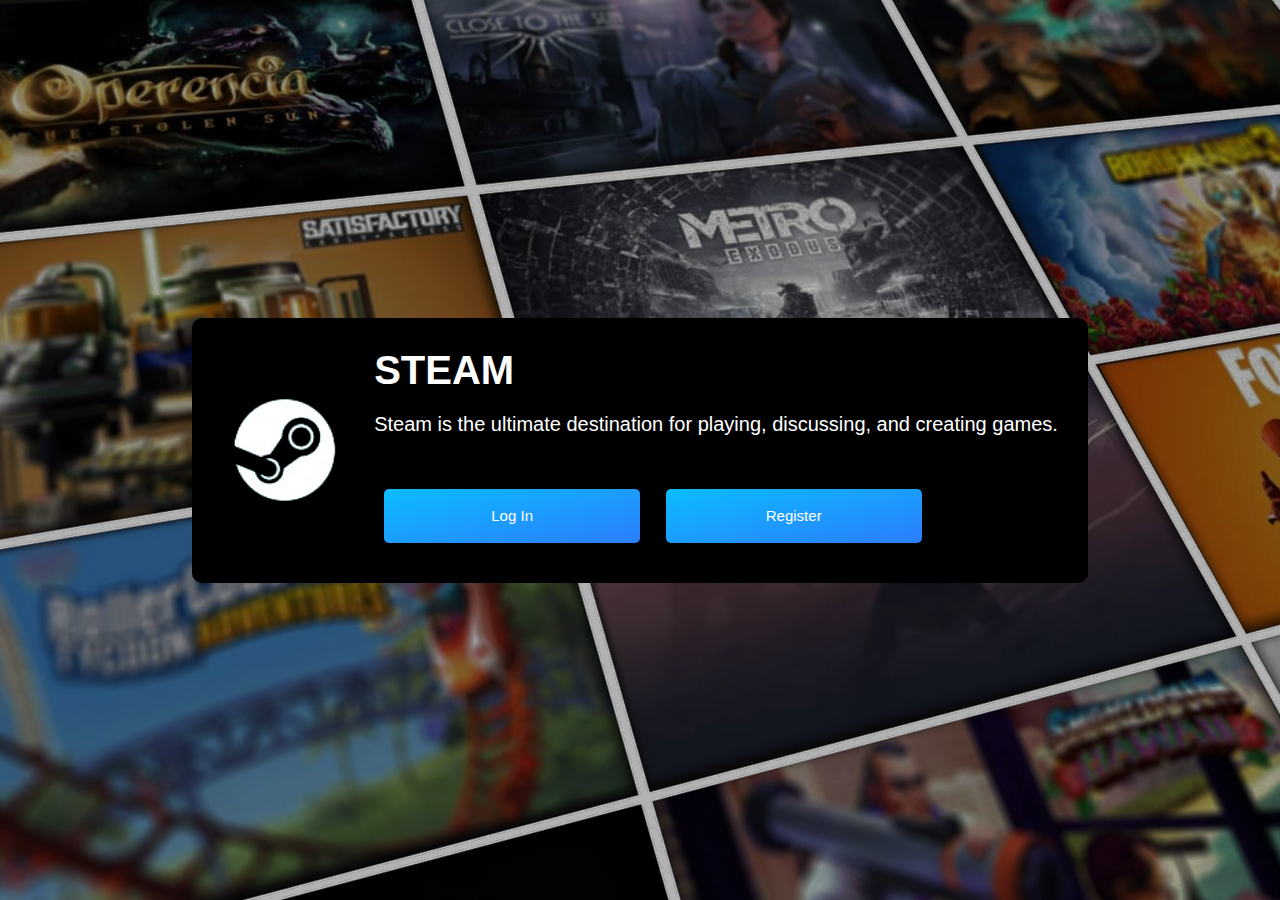
<file: index.html>
<!DOCTYPE html>
<html>
<head>
    <title>Welcome to STEAM</title>
    <link rel="icon" href="image/images-removebg-preview.png" type="image/png">
    <style type="text/css">
        body {
            background-image: url(image/background.png);
            font-family: Arial, sans-serif;
            margin: 0;
            height: 100vh; 
            display: flex;
            align-items: center;
            justify-content: center; 
            background-size: cover;
        }

        .container {
            display: flex; 
            align-items: center; 
            justify-content: center; 
            text-align: left;
            color: white;
            background-color: black;
            padding: 30px;
            border-radius: 10px;
        }
 
        .right img {
            max-width: 300px;
            margin-top: 0;
            height: auto;
        }

        .left {
            font-size: 20px;
            margin-left: 20px;
        }

        h1 {
            margin: 0;
        }

        button {
            width: 20vw;
            height: 6vh;
            font-size: 15px;
            padding: 10px 20px;
            margin: 10px;
            border: none;
            cursor: pointer;
            border-radius: 5px;
            background-image: linear-gradient(to bottom right, #0bbcff, #2b7efe);
            color: white;
            transition: background-color 0.3s;
        }

        button:hover {
            background-image: linear-gradient(to bottom right, #2b7efe, #0bbcff);
        }
    </style>
</head>
<body>
    <div class="container">
        <div class="right">
            <img src="image/logo.png">
        </div>
        <div class="left">
            <h1>STEAM</h1>
            <p>Steam is the ultimate destination for playing, discussing, and creating games.</p><br>
            <button id="login" onclick="openLogIn()">Log In</button>
            <button id="register" onclick="openRegis()">Register</button>
        </div>
    </div>

    <script>
        function openLogIn(){
            window.location.href = "login.html";
        }

        function openRegis(){
            window.location.href = "register.html";
        }
    </script>
</body>
</html>
</file>
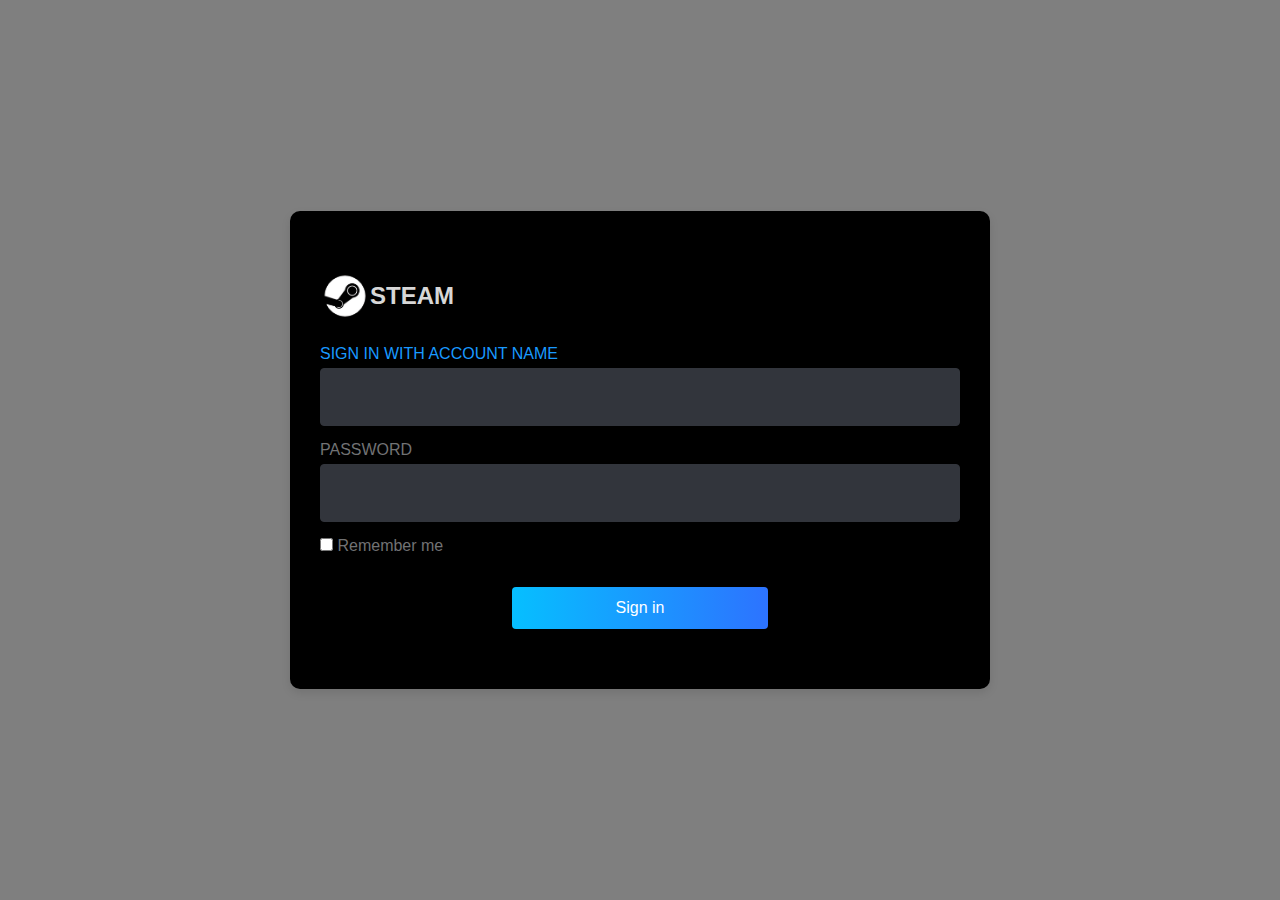
<file: login.html>
<!DOCTYPE html>
<html lang="id">
<head>
    <meta charset="UTF-8">
    <meta name="viewport" content="width=device-width, initial-scale=1.0">
    <title>Form Login</title>
    <link rel="stylesheet" href="css/style.css">
    <link rel="icon" href="image/images-removebg-preview.png" type="image/png">
    <script src="script/script.js"></script>
</head>
<body>
    <div class="login-container">
        <form id="login-form" class="login-form" onsubmit="return validateForm()">
            <div class="container-title" style="display: flex; align-items: center; margin-bottom: 1.5rem;">
                <img src="image/images-removebg-preview.png" height="50px" width="50px" alt="">
                <h2>STEAM</h2>
            </div>
            <div class="input-group">
                <label for="username" style="font-weight: 100; color: #1999ff;">SIGN IN WITH ACCOUNT NAME</label>
                <input type="text" id="username" name="username">
                <p class="error-message" id="username-error">Username harus diisi!</p>
            </div>
            <div class="input-group">
                <label for="password" style="font-weight: 100; color: #717274;">PASSWORD</label>
                <input type="password" id="password" name="password">
                <p class="error-message" id="password-error">Password harus minimal 8 karakter, termasuk huruf kapital dan angka.</p>
            </div>
            <input type="checkbox" id="remember-me">
            <label for="remember-me" style="color: #717274;">Remember me</label><br>
            <div class="container-login" style="display: flex; justify-content: center; margin-top: 2rem;">
                <button type="submit" id="sign-in" class="login-btn">Sign in</button>
            </div>
        </form>
    </div>
</body>
</html>
</file>
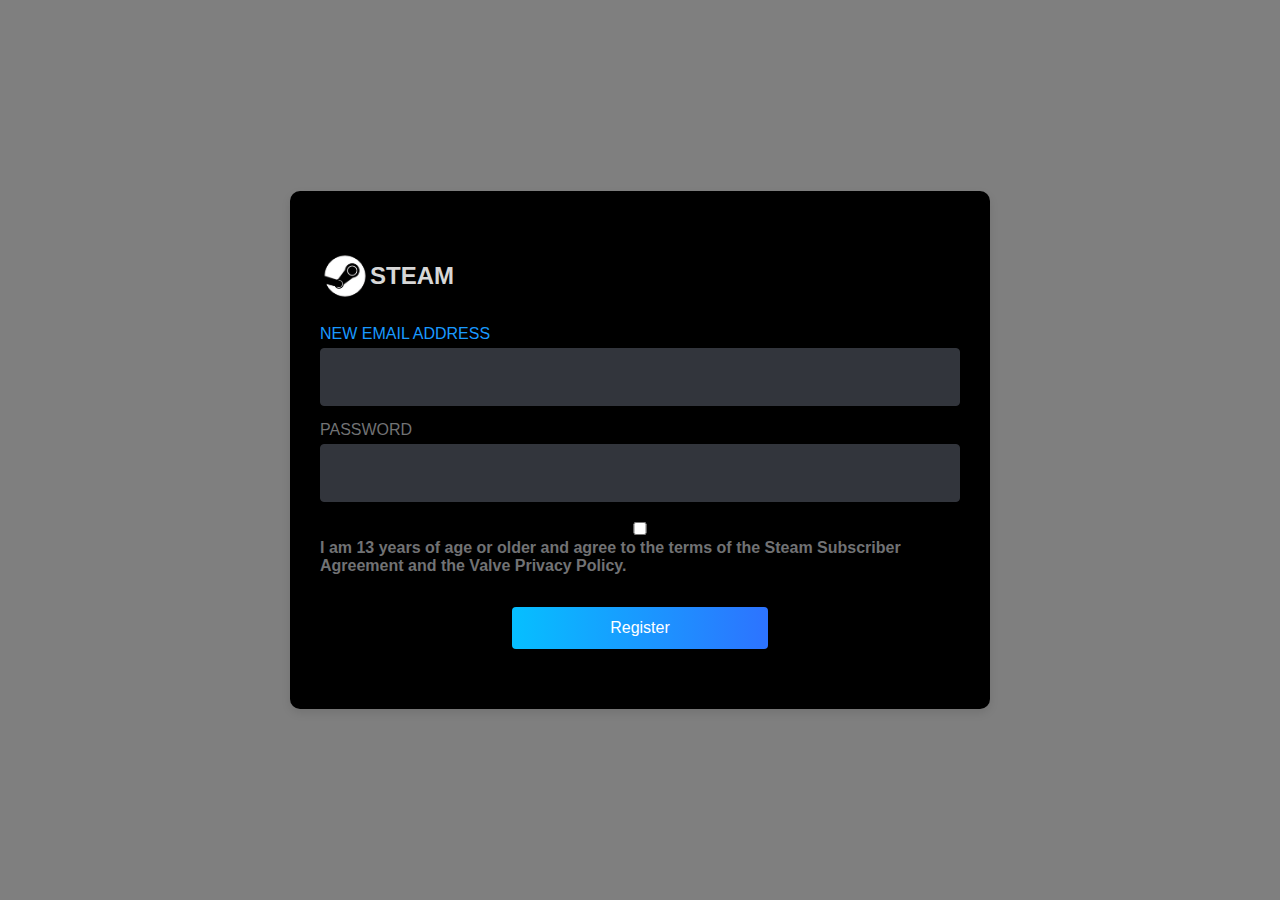
<file: register.html>
<!DOCTYPE html>
<html lang="id">
<head>
    <meta charset="UTF-8">
    <meta name="viewport" content="width=device-width, initial-scale=1.0">
    <title>Form Register</title>
    <link rel="icon" href="image/images-removebg-preview.png" type="image/png">
    <link rel="stylesheet" href="css/style.css">
    <script src="script/script.js"></script>
</head>
<body>
    <div class="login-container">
        <form id="register-form" class="login-form" onsubmit="return validateForm()">
            <div class="container-title" style="display: flex; align-items: center; margin-bottom: 1.5rem;">
                <img src="image/images-removebg-preview.png" height="50px" width="50px" alt="">
                <h2>STEAM</h2>
            </div>
            <div class="input-group">
                <label for="email" style="font-weight: 100; color: #1999ff;">NEW EMAIL ADDRESS</label>
                <input type="text" id="email" name="email">
                <p class="error-message" id="email-error">Email harus valid!</p>
            </div>
            <div class="input-group">
                <label for="password" style="font-weight: 100; color: #717274;">PASSWORD</label>
                <input type="password" id="password" name="password">
                <p class="error-message" id="password-error">Password harus minimal 8 karakter, termasuk huruf kapital dan angka.</p>
            </div>
            <div class="input-group">
                <input type="checkbox" id="terms">
                <label for="terms" style="color: #717274;">
                    I am 13 years of age or older and agree to the terms of the Steam Subscriber Agreement and the Valve Privacy Policy.
                </label>
                <p class="error-message" id="terms-error">Anda harus menyetujui syarat dan ketentuan.</p>
            </div>
            <div class="container-login" style="display: flex; justify-content: center; margin-top: 2rem;">
                <button type="submit" id="register" class="login-btn">Register</button>
            </div>
        </form>
    </div>
</body>
</html>
</file>
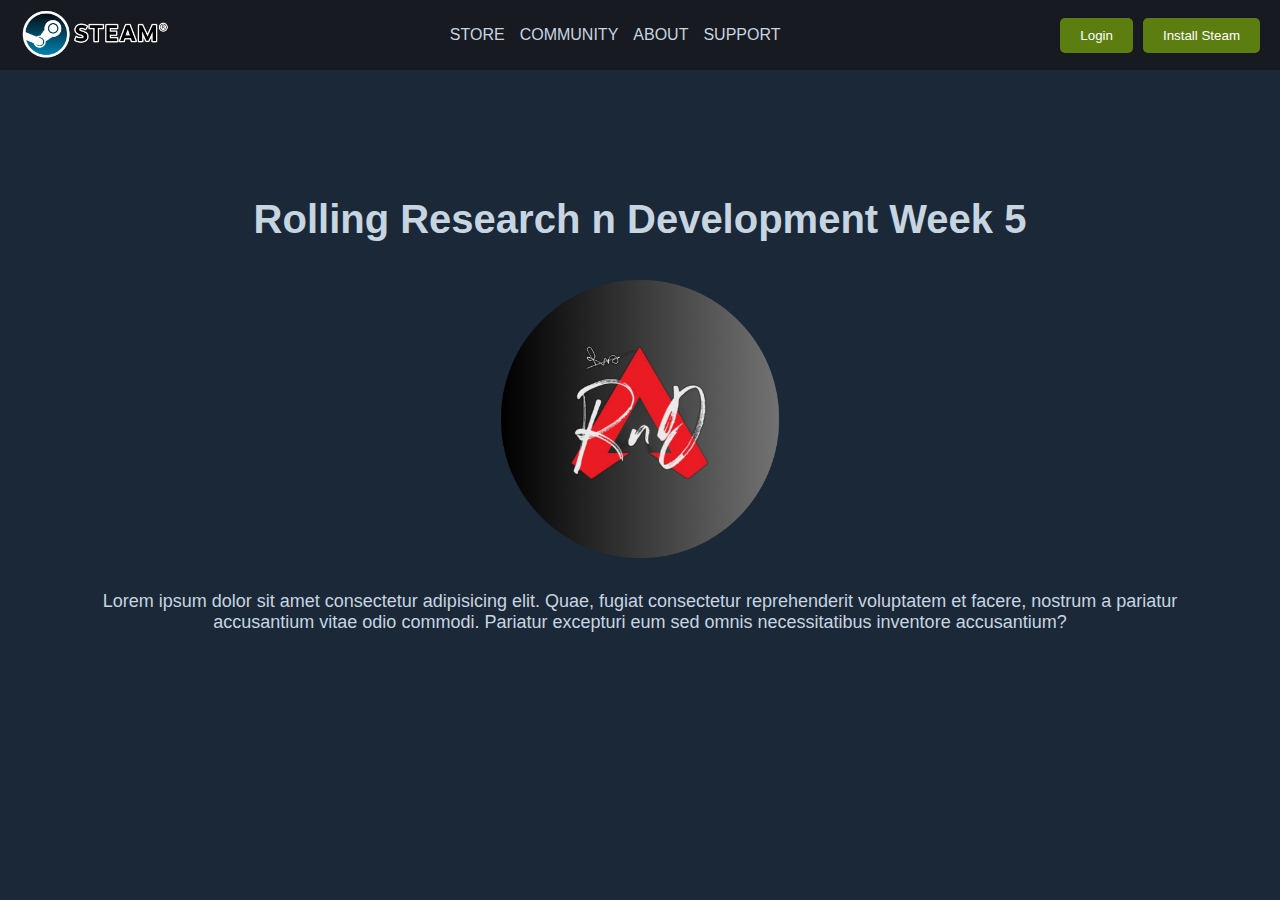
<file: support.html>
<!DOCTYPE html>
<html>

<head>
    <title>Rolling RnD Week 5</title>
    <link href="css/stylesheet.css" rel="stylesheet">
    <link rel="icon" href="image/images-removebg-preview.png" type="image/png">
</head>

<body>
    <div class="header-section">
        <div class="navbar">
            <div class="logo">
                <img src="image/steam-logo.png" alt="steam-logo">
            </div>
            <div class="navigation">
                <ul>
                    <li><a href="dashboard.html">Store</a></li>
                    <li><a href="#">Community</a></li>
                    <li><a href="about.html">About</a></li>
                    <li><a href="support.html">Support</a></li>
                </ul>
            </div>

            <div class="user-controls">
                <button id="login" class="login-btn" onclick="location.href = 'index.html';">Login</button>
                <button class="install-btn">Install Steam</button>
            </div>
        </div>
    </div>

    <div style="padding-top: 80px;">
        <h1 style="text-align: center; font-family: Arial; font-size: 40px; padding-top: 20px;">Rolling Research n
            Development Week 5</h1>
        <div style="text-align: center;">
            <img style="width: 300px; height: auto;" src="image/rnd.png">
        </div>
        <p style="padding-left: 70px; padding-right: 70px; font-size: 18px; text-align: center; font-family: Arial;">
            Lorem ipsum dolor sit amet consectetur adipisicing elit. Quae, fugiat consectetur reprehenderit voluptatem
            et facere, nostrum a pariatur accusantium vitae odio commodi. Pariatur excepturi eum sed omnis
            necessitatibus inventore accusantium?</p>
    </div>

</body>

</html>
</file>
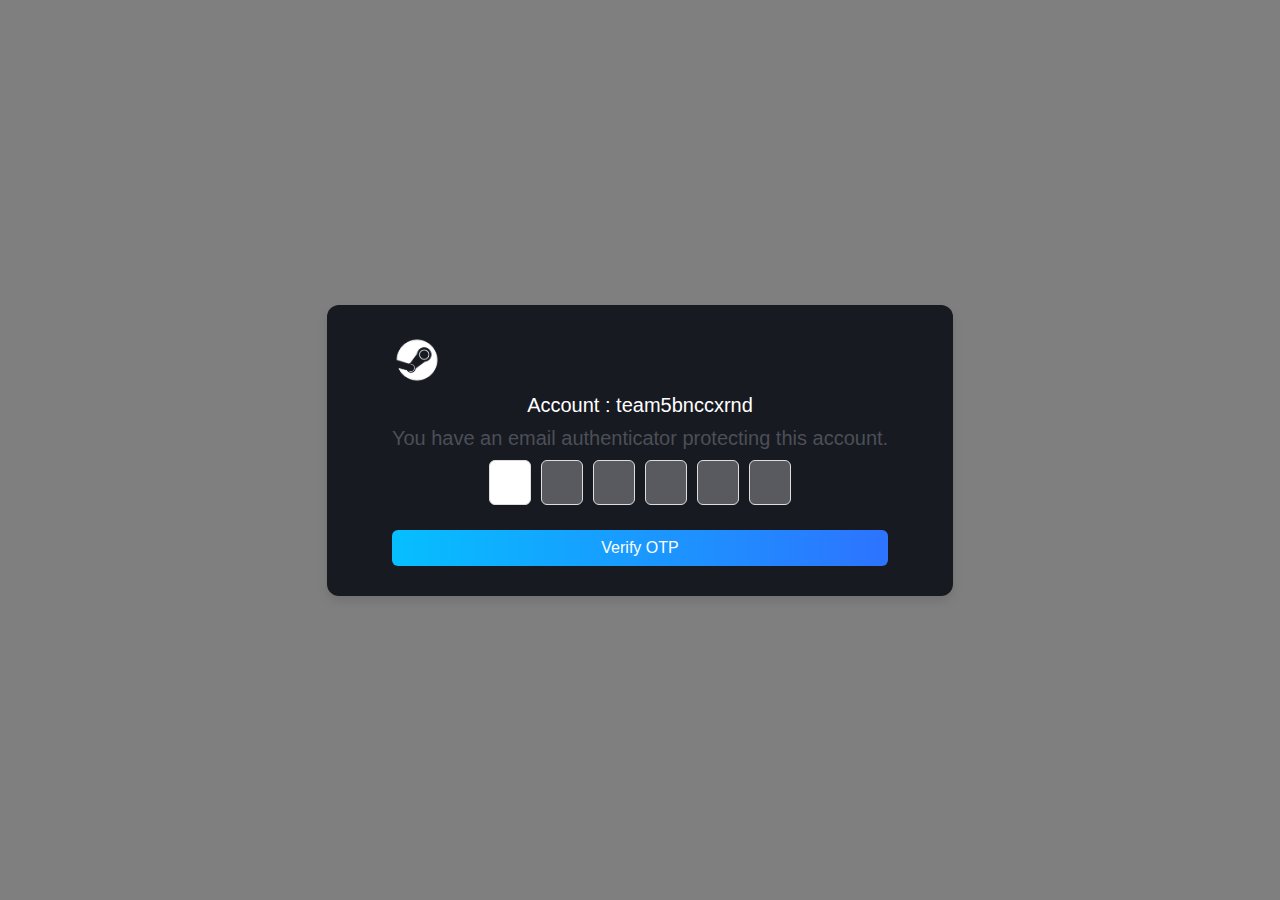
<file: verification.html>
<!DOCTYPE html>
<html lang="id">
<head>
    <meta charset="UTF-8">
    <meta name="viewport" content="width=device-width, initial-scale=1.0">
    <title>Steam Verification</title>
    <link rel="icon" href="image/images-removebg-preview.png" type="image/png">
    <link rel="stylesheet" href="css/style.css">
    <script src="script/script.js" defer></script>
</head>
<body>
    <div class="verification-container">
        <header>
            <img src="image/images-removebg-preview.png" height="50px" width="50px" alt="Logo Steam">
        </header>
        <h4>Account : team5bnccxrnd</h4>
        <p>You have an email authenticator protecting this account.</p>
        <form class="form-verif">
            <div class="input-field">
                <input type="number" />
                <input type="number" disabled />
                <input type="number" disabled />
                <input type="number" disabled />
                <input type="number" disabled />
                <input type="number" disabled />
            </div>
            <button type="button" onclick="redirectToDashboard()">Verify OTP</button>
        </form>
    </div>
</body>
</html>
</file>
<file: css/style.css>
* {
  margin: 0;
  padding: 0;
  box-sizing: border-box;
}

body {
  font-family: Arial, sans-serif;
  background-image: url('https://assetsio.gnwcdn.com/epic-games-store_wNKJUVq.jpg?width=1600&height=900&fit=crop&quality=100&format=png&enable=upscale&auto=webp');
  background-size: cover;
  background-repeat: no-repeat;
  background-position: center;
  display: flex;
  justify-content: center;
  align-items: center;
  height: 100vh;
  position: relative;
}

body::before {
  content: '';
  position: absolute;
  top: 0;
  left: 0;
  width: 100%;
  height: 100%;
  background-color: rgba(0, 0, 0, 0.5);
  z-index: 0; 
}

.login-container {
  background-color: #000;
  border-radius: 10px;
  padding: 60px 30px;
  box-shadow: 0 4px 10px rgba(0, 0, 0, 0.1);
  width: 100%;
  max-width: 700px;
  z-index: 1;
}

.login-form h2 {
  text-align: left;
  color: #d7d7d7;
}

.input-group {
  margin-bottom: 15px;
}

.input-group label {
  font-weight: bold;
  color: #333;
}

.input-group input {
  background-color: #32353c;
  color: #fff;
  width: 100%;
  padding: 20px;
  margin-top: 5px;
  border: 1px solid #32353c;
  border-radius: 4px;
  font-size: 14px;
  transition: border 0.3s ease;
}

.input-group input:focus {
  border-color: #5b9bd5;
  outline: none;
}

.login-btn {
  width: 40%;
  padding: 12px;
  background: linear-gradient(90deg, #06BFFF 0%, #2D73FF 100%);
  color: white;
  font-size: 16px;
  border: none;
  border-radius: 4px;
  cursor: pointer;
  transition: background-color 0.3s ease;
}

.login-btn:hover {
  background-color: #45a049;
}

.error-message {
  color: red;
  font-size: 0.9rem;
  margin-top: 5px;
  display: none;
}

/* CSS Verification */
  
.verification-container {
  background: #171a21;
  padding: 30px 65px;
  border-radius: 12px;
  row-gap: 20px;
  box-shadow: 0 5px 10px rgba(0, 0, 0, 0.1);
  z-index: 1;
}
.verification-container header {
  font-size: 2.5rem;
}
.verification-container h4 {
  font-size: 1.25rem;
  color: #fff;
  font-weight: 500;
  text-align: center;
  margin-bottom: 10px;
}

.verification-container p {
  font-size: 1.25rem;
  color: #4c4f57;
  font-weight: 500;
  text-align: center;
  margin-bottom: 10px;
}

.form-verif{
  display: flex;
  flex-direction: column;
  align-items: center;
  justify-content: center;
}

.input-field{
  display: flex;
  flex-direction: column;
  align-items: center;
  justify-content: center;
}

.form-verif .input-field {
  flex-direction: row;
  column-gap: 10px;
}
.input-field input {
  height: 45px;
  width: 42px;
  border-radius: 6px;
  outline: none;
  font-size: 1.125rem;
  text-align: center;
  border: 1px solid #ddd;
}
.input-field input:focus {
  box-shadow: 0 1px 0 rgba(0, 0, 0, 0.1);
}
.input-field input::-webkit-inner-spin-button,
.input-field input::-webkit-outer-spin-button {
  display: none;
}
.form-verif button {
  margin-top: 25px;
  width: 100%;
  color: #fff;
  font-size: 1rem;
  border: none;
  padding: 9px 0;
  cursor: pointer;
  border-radius: 6px;
  pointer-events: none;
  background: linear-gradient(90deg, #06BFFF 0%, #2D73FF 100%);
  transition: all 0.2s ease;
}
.form-verif button.active {
  background: #4070f4;
  pointer-events: auto;
}
.form-verif button:hover {
  background: #0e4bf1;
}
</file>
<file: css/stylesheet.css>
body {
    font-family: Arial, sans-serif;
    margin: 0;
    padding: 0;
    background-color: #1b2838;
    color: #c7d5e0;
}

.navbar {
    background-color: #171a21;
    display: flex;
    padding: 5px 20px;
    justify-content: space-between;
    align-items: center;
    height: 60px;
}

.container {
    width: 90%;
    max-width: 1200px;
    margin: 0 auto;
}

.logo img {
    width: 150px;
}

.navigation ul {
    flex: 1;
    text-align: right;
    list-style: none;
    padding: 0;
    margin: 0;
    display: flex;
    gap: 15px;
}


.navigation a {
    color: #c7d5e0;
    text-decoration: none;
    text-align:  right;
    text-transform: uppercase;
    display: block;
    float: left;

}

.user-controls {
    display: flex;
    gap: 10px;
}

.login-btn{
    background-color: #5c7e10;
    border: none;
    padding: 10px 20px;
    color: white;
    cursor: pointer;
    border-radius: 5px;
}

.install-btn {
    background-color: #5c7e10;
    border: none;
    padding: 10px 20px;
    color: white;
    cursor: pointer;
    border-radius: 5px;
}

.main-content {
    padding: 20px 0;
    
}

.welcome-section {
    background-color: #263c4e;
    background-size: cover;
    background-image: url(image/images-netflix-preview.jpg);
    background-image: linear-gradient(hsla(214, 46%, 14%, 0.9),hsla(214, 69%, 12%, 0.9)),  url(image/images-netflix-preview.jpg);
    text-align: center;
    padding: 50px 20px;
}

.welcome-section h1 {
    margin: 0 0 10px;
    font-size: 2.5rem;
}

.welcome-section p {
    margin: 0 0 20px;
}

.explore-btn {
    background-color: #3c5f74;
    border: none;
    padding: 10px 20px;
    color: white;
    font-size: 1rem;
    cursor: pointer;
    border-radius: 5px;
}

.featured-games {
    padding: 20px 0;
}

.games-grid {
    display: grid;
    grid-template-columns: repeat(auto-fit, minmax(200px, 1fr));
    gap: 20px;
}

.game-card {
    background-color: #171a21;
    border-radius: 5px;
    padding: 10px;
    text-align: center;
    cursor: pointer;
}

.game-card img {
    width: 100%;
    border-radius: 5px;
}

.categories {
    padding: 20px 0;
}

.categories-grid {
    display: flex;
    gap: 15px;
}

.category-card {
    background-color: #0d3352;
    padding: 15px;
    text-align: center;
    border-radius: 5px;
    cursor: pointer;
    flex: 1;
}

.footer {
    background-color: #171a21;
    text-align: center;
    padding: 10px 0;
}

.anggota {
    display: flex;
    flex-direction: column; 
    align-items: center;   
    text-align: center;    
    background-color: #171a21;
    padding: 20px;         
    border-radius: 15px;   
    max-width: 1000px;    
    margin: auto;        
}

.gambaranggota img {
    border-radius: 50%;
    width: 250px;
    height: 250px;
    border: 5px solid white;
}
</file>
